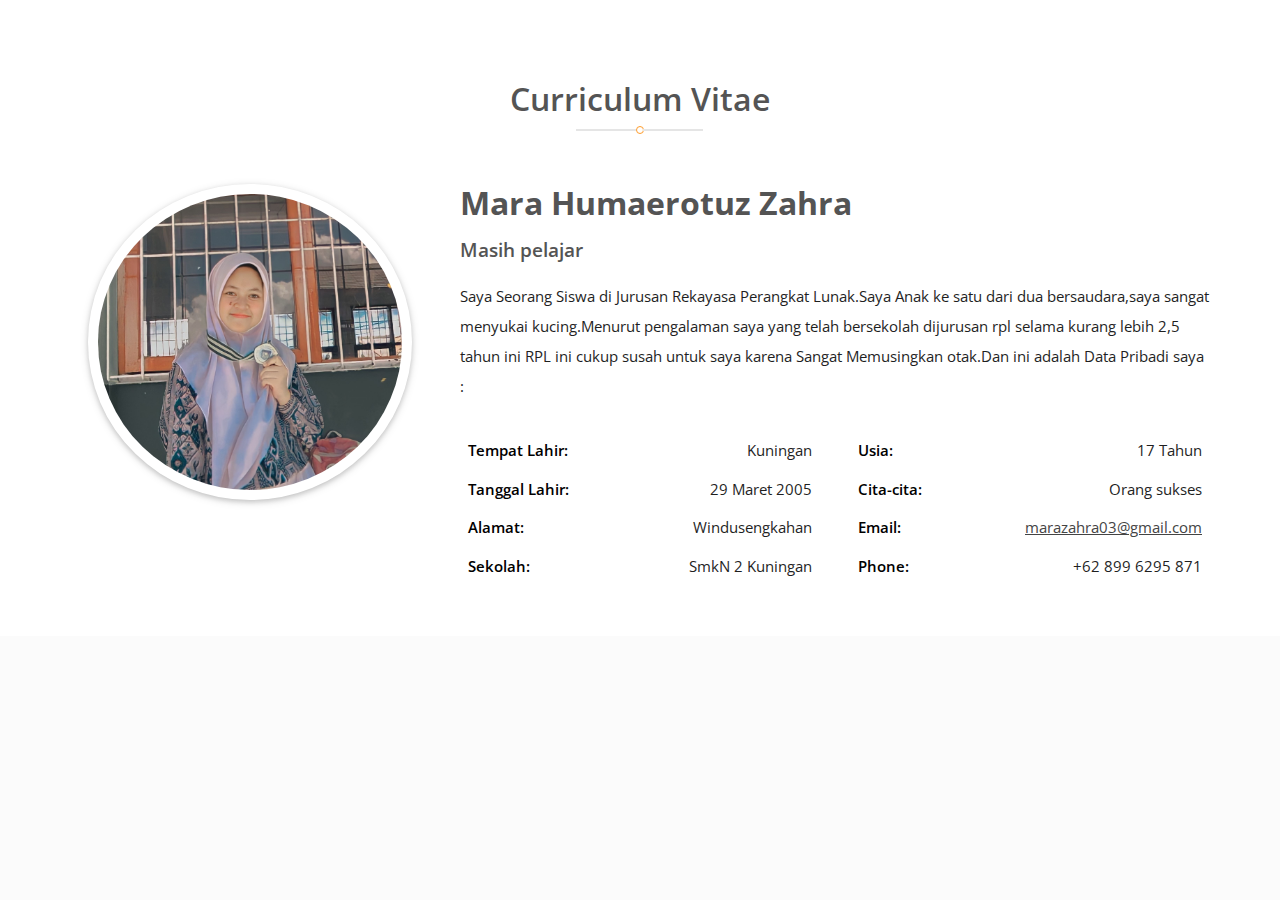
<file: portofolio_mara/download.html>
<!DOCTYPE html>

<head>
    <meta charset="utf-8">
    <meta name="viewport" content="height=device-height, width=device-width, initial-scale=1.0, minimum-scale=1.0, maximum-scale=1.0, user-scalable=no">
    <title>portfolio mara</title>
    <link rel="shortcut icon" href="assets/images/fav.png" type="image/x-icon">
    <link href="https://fonts.googleapis.com/css?family=Open+Sans:300,300i,400,400i,600,600i,700,700i,800,800i&display=swap" rel="stylesheet">
    <link rel="shortcut icon" href="assets/images/fav.jpg">
    <link rel="stylesheet" href="assets/css/bootstrap.min.css">
    <link rel="stylesheet" href="assets/css/all.min.css">
    <link rel="stylesheet" href="assets/css/animate.min.css">
    <link rel="stylesheet" href="assets/plugins/slider/css/owl.carousel.min.css">
    <link rel="stylesheet" href="assets/plugins/slider/css/owl.theme.default.css">
    <link rel="stylesheet" type="text/css" href="assets/css/style.css" />
</head>

<body>
     <!--########################### About Me Starts Here ###################### -->
        
     <div id="about_me" class="about-us container-fluid">
        <div class="container">
            <div class="session-title row">
                 <h2>Curriculum Vitae</h2>
                 <div class="heading-line"></div>
             </div>
             <div class="about-row row">
                <div class="image-col col-md-4">
                    <img src="assets/images/mara12.jpg" alt="">
                    
                </div>
                <div class="detail-col col-md-8">
                    <h2>Mara Humaerotuz Zahra</h2>
                     <h6>Masih pelajar</h6>
                     <p>Saya Seorang Siswa di Jurusan Rekayasa Perangkat Lunak.Saya Anak ke satu dari dua bersaudara,saya sangat menyukai kucing.Menurut pengalaman saya yang telah bersekolah dijurusan rpl selama kurang lebih 2,5 tahun ini RPL ini cukup susah untuk saya karena Sangat Memusingkan otak.Dan ini adalah Data Pribadi saya :</p>
                       <div class="row">
                         <div class="col-md-6 col-12">
                             <div class="info-list">
                                 <ul>
                                     <li><span>Tempat Lahir:</span>Kuningan</li>
                                     <li><span>Tanggal Lahir:</span>29 Maret 2005</li>
                                     <li><span>Alamat:</span>Windusengkahan</li>
                                     <li><span>Sekolah:</span>SmkN 2 Kuningan</li>
                                 </ul>
                             </div>
                         </div>
                         <div class="col-md-6 col-12">
                             <div class="info-list">
                                 <ul>
                                     <li><span>Usia:</span>17 Tahun</li>
                                     <li><span>Cita-cita:</span>Orang sukses</li>
                                     <li><span>Email:<a href="mailto:marazahra03@gmail.com"></span><u>marazahra03@gmail.com</u></li></a>
                                     <li><span>Phone:</span>+62 899 6295 871</li>
                                 </ul>
                             </div>
                         </div>
                     </div>    
                </div> 
             </div>
        </div>    
     </div>
</body>
</html>
</file>
<file: portofolio_mara/assets/css/style.css>
/* =======================================================================
Template Name: Youtubers
Author:  SmartEye Technologies
Author URI: www.smarteyeapps.com
Version: 1.0
coder name:Prabin Raja
Description: This Template is created for Youtubers
======================================================================= */
/* ===================================== Import Less ================================== */
@import url(https://fonts.googleapis.com/css?family=Montserrat:300,400,600,700);
@import url(https://fonts.googleapis.com/css?family=Arimo:300,400,400italic,700,700italic);
/* ===================================== Basic CSS ==================================== */
* {
  margin: 0px;
  padding: 0px;
  list-style: none; }

img {
  max-width: 100%; }

a {
  text-decoration: none;
  outline: none;
  color: #444; }

a:hover {
  color: #444; }

ul {
  margin-bottom: 0;
  padding-left: 0; }

a:hover,
a:focus,
input,
textarea {
  text-decoration: none;
  outline: none; }

.center {
  text-align: center; }

.left {
  text-align: left; }

.right {
  text-align: right; }

.cp {
  cursor: pointer; }

html, body {
  height: 100%; }

p {
  margin-bottom: 0px;
  width: 100%; }

.no-padding {
  padding: 0px; }

.no-margin {
  margin: 0px; }

.hid {
  display: none; }

.top-mar {
  margin-top: 15px; }

.h-100 {
  height: 100%; }

::placeholder {
  color: #747f8a !important;
  font-size: 13px;
  opacity: .5 !important; }

.container-fluid {
  padding: 0px; }

h1, h2, h3, h4, h5, h6 {
  font-family: "Open Sans", sans-serif;
  color: #545454; }

strong {
  font-family: "Open Sans", sans-serif; }

body {
  background-color: #f1f1f145 !important;
  font-family: "Open Sans", sans-serif;
  -webkit-font-smoothing: antialiased;
  -moz-osx-font-smoothing: grayscale;
  text-rendering: optimizeLegibility;
  color: #1f1f1f;
  overflow-x: hidden; }

.session-title {
  padding: 30px;
  margin: 0px;
  margin-bottom: 20px; }
  .session-title h2 {
    width: 100%;
    text-align: center;
    font-family: "Open Sans", sans-serif;
    font-weight: 600; }
  .session-title p {
    text-align: center;
    float: none;
    margin: auto;
    font-size: .95rem;
    margin-bottom: 15px; }
  .session-title span {
    float: right;
    font-style: italic; }

.inner-title {
  padding: 20px;
  padding-left: 0px;
  margin: 0px;
  margin-bottom: 10px;
  padding-bottom: 0px;
  border-bottom: 1px solid #ccccccc4;
  display: block;
  padding-right: 0px; }
  .inner-title h2 {
    width: 100%;
    text-align: center;
    font-size: 1rem;
    font-weight: 600;
    text-align: left;
    border-bottom: 1px solid #863dd9;
    padding-bottom: 10px;
    margin-bottom: 0px;
    width: 300px; }
  .inner-title p {
    width: 100%;
    text-align: center; }
  .inner-title .btn {
    float: right;
    margin-top: -38px;
    font-weight: 600;
    font-size: .8rem; }

.page-nav {
  padding: 40px;
  text-align: center;
  padding-top: 40px;
  background-color: #eaeaea; }
  .page-nav ul {
    float: none;
    margin: auto; }
  @media screen and (max-width: 576px) {
    .page-nav {
      padding-top: 43px; } }
  @media screen and (max-width: 356px) {
    .page-nav {
      padding-top: 43px; } }
  .page-nav h2 {
    font-size: 36px;
    width: 100%;
    color: #444; }
    @media screen and (max-width: 600px) {
      .page-nav h2 {
        font-size: 26px; } }
  .page-nav ul li {
    float: left;
    margin-right: 10px;
    margin-top: 10px;
    font-size: 16px; }
    .page-nav ul li i {
      width: 30px;
      text-align: center;
      color: #444; }
    .page-nav ul li a {
      color: #444; }

.btn-success {
  background-color: #223d50;
  border-color: #223d50; }
  .btn-success:hover {
    background-color: #223d50 !important;
    border-color: #223d50 !important; }
  .btn-success:active {
    background-color: #223d50 !important;
    border-color: #223d50 !important; }
  .btn-success:focus {
    background-color: #223d50 !important;
    border-color: #223d50 !important;
    box-shadow: none !important; }

.btn-primary {
  background-color: #fe9c2c;
  border-color: #fe9c2c; }
  .btn-primary:hover {
    background-color: #fe9c2c !important;
    border-color: #fe9c2c !important; }
  .btn-primary:active {
    background-color: #fe9c2c !important;
    border-color: #fe9c2c !important; }
  .btn-primary:focus {
    background-color: #fe9c2c !important;
    border-color: #fe9c2c !important;
    box-shadow: none !important; }

.btn {
  box-shadow: 0 3px 1px -2px rgba(0, 0, 0, 0.2), 0 2px 2px 0 rgba(0, 0, 0, 0.14), 0 1px 5px 0 rgba(0, 0, 0, 0.12);
  border-radius: 2px; }

.form-control:focus {
  box-shadow: none !important;
  border: 2px solid  #863dd9; }

.btn-light {
  background-color: #FFF;
  color: #3F3F3F; }

.collapse.show {
  display: block !important; }

.form-control:focus {
  box-shadow: none;
  border: 2px solid #863dd9 !important; }

.form-control {
  background-color: #F8F8F8;
  margin-bottom: 20px; }
  .form-control:focus {
    background-color: #FFF;
    border-color: #CCC; }

.container {
  max-width: 1170px; }
  @media screen and (max-width: 575px) {
    .container {
      padding: 10px 15px; } }

html {
  scroll-behavior: smooth; }

.scroll-container {
  scroll-padding: 50px 0 0 50px; }

.heading-line {
  height: 8px;
  width: 8px;
  border-radius: 50%;
  border: 1px solid #fe9c2c;
  margin: 0 auto;
  position: relative; }
  .heading-line::after {
    content: "";
    height: 2px;
    width: 60px;
    background-color: #e5e5e5;
    position: absolute;
    top: 50%;
    transform: translateY(-50%);
    right: 7px; }
  .heading-line::before {
    content: "";
    height: 2px;
    width: 60px;
    background-color: #e5e5e5;
    position: absolute;
    top: 50%;
    transform: translateY(-50%);
    left: 6px; }

/* =================== Header Style Starts Here =================== */
.home-screen {
  background-image: url(../images/bg.jpg); }
  .home-screen .scroll-to-fixed-fixed {
    background-color: #FFF;
    margin-top: -3px !important;
    box-shadow: 0 0 30px 0 rgba(104, 104, 104, 0.08); }
    .home-screen .scroll-to-fixed-fixed ul li a {
      color: #444 !important; }
    .home-screen .scroll-to-fixed-fixed .logo-gry {
      display: block !important; }
    .home-screen .scroll-to-fixed-fixed .logo-wt {
      display: none !important; }
    .home-screen .scroll-to-fixed-fixed .small-menu {
      color: #444;
      margin-top: -40px; }
  .home-screen .logo img {
    margin-top: 13px;
    max-width: 250px; }
    @media screen and (max-width: 767px) {
      .home-screen .logo img {
        margin-top: 4px; } }
  .home-screen .logo .logo-gry {
    display: none; }
  .home-screen .home-cover {
    background-color: rgba(0, 0, 0, 0.85); }
  .home-screen .header {
    margin-top: 3px;
    position: absolute;
    width: 100%; }
    .home-screen .header ul {
      float: right; }
      @media screen and (max-width: 957px) {
        .home-screen .header ul {
          padding-right: 10px; } }
      .home-screen .header ul li {
        float: left;
        padding: 25px 16px;
        font-weight: 600; }
        .home-screen .header ul li a {
          color: #FFF; }
        @media screen and (max-width: 957px) {
          .home-screen .header ul li {
            padding: 25px 10px;
            font-size: .85rem; } }
      @media screen and (max-width: 767px) {
        .home-screen .header ul {
          background-color: #fff;
          z-index: 999;
          width: 100%;
          position: absolute;
          z-index: 99;
          margin-left: -15px; }
          .home-screen .header ul li {
            float: none;
            border-bottom: 1px solid #CCC;
            padding: 15px 10px; }
            .home-screen .header ul li a {
              color: #444; } }
  .home-screen .home-detail {
    padding-top: 110px; }
    .home-screen .home-detail .hom-img {
      text-align: center; }
      .home-screen .home-detail .hom-img img {
        width: 80%; }
    .home-screen .home-detail .homexp {
      color: #FFF;
      padding-top: 100px; }
      @media screen and (max-width: 949px) {
        .home-screen .home-detail .homexp {
          padding-top: 15px; }
          .home-screen .home-detail .homexp h2 {
            font-size: 3rem !important; }
          .home-screen .home-detail .homexp h5 {
            font-size: 1.2rem !important; } }
      @media screen and (max-width: 767px) {
        .home-screen .home-detail .homexp {
          text-align: center; } }
      .home-screen .home-detail .homexp h2 {
        color: #FFF;
        font-size: 5rem;
        font-weight: 700;
        margin-bottom: 10px; }
      .home-screen .home-detail .homexp h5 {
        color: #FFF;
        font-weight: 600;
        font-size: 2rem; }
      .home-screen .home-detail .homexp span {
        font-weight: 700;
        font-size: 1.5rem; }
        .home-screen .home-detail .homexp span a {
          color: #fe9c2c; }
      .home-screen .home-detail .homexp p {
        margin-top: 20px;
        font-weight: 600;
        font-size: .95rem; }
  @media screen and (max-width: 767px) {
    .home-screen .socil-icon {
      float: right;
      margin-right: 20px;
      margin-bottom: 10px;
      margin: auto; } }
  .home-screen .socil-icon li {
    float: left;
    padding: 10px;
    margin-top: 20px; }
    .home-screen .socil-icon li a {
      color: #dad6d6; }

.small-menu {
  float: right;
  color: #fff;
  font-size: 32px;
  margin-top: -50px;
  margin-right: 20px;
  position: absolute;
  right: 0px; }

/* =================== About Us Starts Here =================== */
.about-us {
  padding: 50px;
  background-color: #FFF; }
  @media screen and (max-width: 940px) {
    .about-us {
      padding: 30px 10px; } }
  .about-us .about-row .image-col {
    text-align: center; }
    .about-us .about-row .image-col img {
      border-radius: 50%;
      box-shadow: 0 2px 5px 0 rgba(0, 0, 0, 0.16), 0 2px 10px 0 rgba(0, 0, 0, 0.12);
      background-color: #fff;
      padding: 10px;
      width: 90%; }
    .about-us .about-row .image-col .btn {
      margin-top: 40px;
      width: 90%;
      font-weight: 600;
      text-transform: uppercase; }
  @media screen and (max-width: 767px) {
    .about-us .about-row .detail-col {
      margin-top: 30px; } }
  .about-us .about-row .detail-col h2 {
    font-weight: 700;
    font-size: 2rem; }
  .about-us .about-row .detail-col h6 {
    font-weight: 600;
    font-size: 1.2rem;
    margin-top: 15px;
    margin-bottom: 20px; }
  .about-us .about-row .detail-col p {
    font-size: .94rem;
    line-height: 30px;
    color: #1f1f1; }
  .about-us .about-row .detail-col .info-list {
    margin-top: 30px; }
    .about-us .about-row .detail-col .info-list ul li {
      padding: 8px;
      text-align: right;
      font-size: .95rem; }
      .about-us .about-row .detail-col .info-list ul li span {
        float: left;
        font-weight: 600;
        color: #000000; }

/* =================== Skills Starts Here =================== */
.skills .skii-div {
  padding: 90px 110px; }
  @media screen and (max-width: 767px) {
    .skills .skii-div {
      padding: 50px; } }
  .skills .skii-div .title {
    margin-bottom: 20px; }
    .skills .skii-div .title h2 {
      font-weight: 600;
      font-size: 1.4rem;
      margin-bottom: 5px; }
    .skills .skii-div .title p {
      font-weight: 500;
      font-size: .9rem; }
  .skills .skii-div ul {
    margin-top: 25px; }
    .skills .skii-div ul li {
      font-weight: 600;
      font-size: .9rem;
      margin-bottom: 30px; }
      .skills .skii-div ul li label {
        margin-bottom: 15px; }
      .skills .skii-div ul li .bg-warning {
        background-color: #fe9c2c !important; }
.skills .tech-skill {
  background-color: #fff; }
.skills .pro-skill {
  background-color: #f9fafc; }

/* =================== Services Starts Here =================== */
.services {
  padding: 50px;
  background-color: #F9F9F9; }
  @media screen and (max-width: 940px) {
    .services {
      padding: 30px 10px; } }
  .services .services-row .seric-div .service-card {
    background-color: #FFF;
    padding: 30px;
    margin-bottom: 30px;
    box-shadow: 0px 0px 62px 0px rgba(0, 0, 0, 0.06); }
    .services .services-row .seric-div .service-card i {
      font-size: 2.5rem;
      margin-bottom: 30px;
      width: 80px;
      height: 80px;
      line-height: 80px;
      text-align: center;
      font-size: 46px;
      background-color: #fe9c2c;
      color: #fff;
      border-radius: 25px;
      border-bottom-right-radius: 0;
      -webkit-transition: all 0.3s ease-out 0s;
      -moz-transition: all 0.3s ease-out 0s;
      -ms-transition: all 0.3s ease-out 0s;
      -o-transition: all 0.3s ease-out 0s;
      transition: all 0.3s ease-out 0s; }
    .services .services-row .seric-div .service-card h4 {
      font-weight: 600;
      font-size: 1.4rem; }
    .services .services-row .seric-div .service-card p {
      font-size: .95rem;
      margin-top: 15px; }
    .services .services-row .seric-div .service-card:hover {
      background-color: #fe9c2c; }
      .services .services-row .seric-div .service-card:hover i {
        background-color: #FFF;
        color: #fe9c2c; }
      .services .services-row .seric-div .service-card:hover h4 {
        color: #fff; }
      .services .services-row .seric-div .service-card:hover p {
        color: #fff; }

/* ===================================== Portfolio Style  ================================== */
.gallery-filter {
  width: 100%;
  text-align: center; }

.gallery-filter .btn {
  background-color: #FFF; }

.gallery {
  padding: 50px;
  padding: 30px;
  background-color: #FFF; }
  @media screen and (max-width: 940px) {
    .gallery {
      padding: 30px 10px; } }

.gallery-title {
  font-size: 36px;
  color: #00ab9f;
  text-align: center;
  font-weight: 500;
  margin-bottom: 70px; }

.gallery-title:after {
  content: "";
  position: absolute;
  width: 7.5%;
  left: 46.5%;
  height: 45px;
  border-bottom: 1px solid #fe9c2c; }

.filter-button {
  font-size: 15px;
  border: 1px solid #fe9c2c;
  border-radius: 2px;
  text-align: center;
  color: #FFF;
  margin-bottom: 30px;
  padding: 5px 20px;
  margin-right: 5px;
  background-color: #fe9c2c !important; }

.filter-button:hover {
  font-size: 18px;
  border: 1px solid #fe9c2c;
  text-align: center;
  color: #fe9c2c;
  background-color: #FFF !important;
  padding: 5px 20px; }

.btn-default:active .filter-button:active {
  background-color: #fe9c2c;
  color: white; }

.port-image {
  width: 100%; }

.gallery_product {
  margin-bottom: 30px; }

/* =================== Testimonial Starts Here =================== */
.customer-serv {
  padding: 45px;
  background-color: #fbfafa00; }
  @media screen and (max-width: 554px) {
    .customer-serv {
      padding: 40px 20px; } }
  @media screen and (max-width: 1063px) {
    .customer-serv {
      padding: 40px 20px; } }
  @media screen and (max-width: 348px) {
    .customer-serv {
      padding: 30px 10px !important; } }
  .customer-serv .ro-clo {
    padding: 40px 0px;
    padding-top: 25px; }
  .customer-serv .card-b::after {
    box-sizing: border-box;
    background-color: #FFF;
    content: "";
    position: absolute;
    z-index: 100;
    height: 25px;
    left: 35px;
    top: 108px;
    transform: rotate(135deg);
    width: 25px; }
  .customer-serv .card-b {
    box-shadow: 0 2px 5px 0 rgba(0, 0, 0, 0.16), 0 2px 10px 0 rgba(0, 0, 0, 0.12);
    padding: 20px;
    text-align: center;
    font-size: 14px;
    background: url(../images/quotes.png) no-repeat bottom right;
    background-color: rgba(0, 0, 0, 0);
    background-position-x: right;
    background-position-y: bottom;
    background-size: auto auto;
    background-color: #FFF;
    background-size: 40px;
    background-position: right 10px bottom 5px; }
    .customer-serv .card-b p {
      font-size: .9rem;
      font-weight: 500; }
  .customer-serv .an-mtc {
    padding-top: 23px; }
  .customer-serv .stars {
    padding-top: 33px; }
    .customer-serv .stars li {
      list-style: none;
      color: #f8b739;
      float: right;
      font-size: 13px;
      margin-left: 4px; }
  .customer-serv .img-circl {
    margin-top: 20px;
    text-align: center; }
  .customer-serv .img-circl img {
    width: 80%;
    border-radius: 50%; }
  .customer-serv .star-par {
    padding-left: 0px; }
  @media screen and (max-width: 1013px) {
    .customer-serv .stars li {
      font-size: 12px; } }
  @media screen and (max-width: 991px) {
    .customer-serv .card-b::after {
      display: none;
      margin-top: 20px; }
    .customer-serv .col-12 {
      margin-top: 20px; } }

/* =================== Pricing Starts Here =================== */
.price-tab {
  background-color: #cccccc1f;
  padding: 50px; }
  @media screen and (max-width: 940px) {
    .price-tab {
      padding: 30px 10px; } }

#generic_price_table .price-row {
  margin-top: 20px; }

/*PRICE COLOR CODE START*/
#generic_price_table .generic_content {
  background-color: #fff; }

#generic_price_table .generic_content .generic_head_price .generic_head_content .head_bg {
  border-color: #e4e4e4 rgba(0, 0, 0, 0) rgba(0, 0, 0, 0) #e4e4e4; }

#generic_price_table .generic_content .generic_head_price .generic_head_content .head span {
  color: #525252; }

#generic_price_table .generic_content .generic_head_price .generic_price_tag .price .sign {
  color: #414141; }

#generic_price_table .generic_content .generic_head_price .generic_price_tag .price .currency {
  color: #414141; }

#generic_price_table .generic_content .generic_head_price .generic_price_tag .price .cent {
  color: #414141; }

#generic_price_table .generic_content .generic_head_price .generic_price_tag .month {
  color: #414141; }

#generic_price_table .generic_content .generic_feature_list ul li {
  color: #a7a7a7; }

#generic_price_table .generic_content .generic_feature_list ul li span {
  color: #414141;
  margin-right: 10px; }

#generic_price_table .generic_content .generic_feature_list ul li:hover {
  background-color: #E4E4E4;
  border-left: 5px solid #fe9c2c; }

#generic_price_table .generic_content .generic_price_btn a {
  border: 1px solid #fe9c2c;
  color: #fe9c2c; }

#generic_price_table .generic_content.active .generic_head_price .generic_head_content .head_bg,
#generic_price_table .generic_content:hover .generic_head_price .generic_head_content .head_bg {
  border-color: #fe9c2c; }

#generic_price_table .generic_content:hover .generic_head_price .generic_head_content .head span,
#generic_price_table .generic_content.active .generic_head_price .generic_head_content .head span {
  color: #fe9c2c; }

#generic_price_table {
  font-family: 'Raleway', sans-serif; }

.row .table {
  padding: 28px 0; }

/*PRICE BODY CODE START*/
#generic_price_table .generic_content {
  overflow: hidden;
  position: relative;
  text-align: center; }

#generic_price_table .generic_content .generic_head_price {
  margin: 0 0 20px 0; }

#generic_price_table .generic_content .generic_head_price .generic_head_content {
  margin: 0 0 50px 0; }

#generic_price_table .generic_content .generic_head_price .generic_head_content .head_bg {
  border-style: solid;
  border-width: 7px 1211px 0px 114px;
  position: absolute; }

#generic_price_table .generic_content .generic_head_price .generic_head_content .head {
  padding-top: 40px;
  position: relative;
  z-index: 1; }

#generic_price_table .generic_content .generic_head_price .generic_head_content .head span {
  font-family: "Raleway",sans-serif;
  font-size: 28px;
  font-weight: 400;
  letter-spacing: 2px;
  margin: 0;
  padding: 0;
  text-transform: uppercase; }

#generic_price_table .generic_content .generic_head_price .generic_price_tag {
  padding: 0 0 20px; }

#generic_price_table .generic_content .generic_head_price .generic_price_tag .price {
  display: block; }

#generic_price_table .generic_content .generic_head_price .generic_price_tag .price .sign {
  display: inline-block;
  font-family: "Lato",sans-serif;
  font-size: 28px;
  font-weight: 400;
  vertical-align: middle; }

#generic_price_table .generic_content .generic_head_price .generic_price_tag .price .currency {
  font-family: "Lato",sans-serif;
  font-size: 60px;
  font-weight: 300;
  letter-spacing: -2px;
  line-height: 60px;
  padding: 0;
  vertical-align: middle; }

#generic_price_table .generic_content .generic_head_price .generic_price_tag .price .cent {
  display: inline-block;
  font-family: "Lato",sans-serif;
  font-size: 24px;
  font-weight: 400;
  vertical-align: bottom; }

#generic_price_table .generic_content .generic_head_price .generic_price_tag .month {
  font-family: "Lato",sans-serif;
  font-size: 18px;
  font-weight: 400;
  letter-spacing: 3px;
  vertical-align: bottom; }

#generic_price_table .generic_content .generic_feature_list ul {
  list-style: none;
  padding: 0;
  margin: 0; }

#generic_price_table .generic_content .generic_feature_list ul li {
  font-family: "Lato",sans-serif;
  font-size: 16px;
  padding: 15px 0;
  transition: all 0.3s ease-in-out 0s; }

#generic_price_table .generic_content .generic_feature_list ul li:hover {
  transition: all 0.3s ease-in-out 0s;
  -moz-transition: all 0.3s ease-in-out 0s;
  -ms-transition: all 0.3s ease-in-out 0s;
  -o-transition: all 0.3s ease-in-out 0s;
  -webkit-transition: all 0.3s ease-in-out 0s; }

#generic_price_table .generic_content .generic_feature_list ul li .fa {
  padding: 0 10px; }

#generic_price_table .generic_content .generic_price_btn {
  margin: 20px 0 32px; }

#generic_price_table .generic_content .generic_price_btn a {
  border-radius: 50px;
  -moz-border-radius: 50px;
  -ms-border-radius: 50px;
  -o-border-radius: 50px;
  -webkit-border-radius: 50px;
  display: inline-block;
  font-family: "Lato",sans-serif;
  font-size: 18px;
  outline: medium none;
  padding: 12px 30px;
  text-decoration: none;
  text-transform: uppercase; }

#generic_price_table .generic_content,
#generic_price_table .generic_content:hover,
#generic_price_table .generic_content .generic_head_price .generic_head_content .head_bg,
#generic_price_table .generic_content:hover .generic_head_price .generic_head_content .head_bg,
#generic_price_table .generic_content .generic_head_price .generic_head_content .head h2,
#generic_price_table .generic_content:hover .generic_head_price .generic_head_content .head h2,
#generic_price_table .generic_content .price,
#generic_price_table .generic_content:hover .price,
#generic_price_table .generic_content .generic_price_btn a,
#generic_price_table .generic_content:hover .generic_price_btn a {
  transition: all 0.3s ease-in-out 0s;
  -moz-transition: all 0.3s ease-in-out 0s;
  -ms-transition: all 0.3s ease-in-out 0s;
  -o-transition: all 0.3s ease-in-out 0s;
  -webkit-transition: all 0.3s ease-in-out 0s; }

@media (max-width: 767px) {
  #generic_price_table .generic_content {
    margin-bottom: 75px; } }
@media (min-width: 768px) and (max-width: 991px) {
  #generic_price_table .col-md-3 {
    float: left;
    width: 50%; }

  #generic_price_table .col-md-4 {
    float: left;
    width: 50%; }

  #generic_price_table .generic_content {
    margin-bottom: 75px; } }
#generic_price_table_home {
  font-family: 'Raleway', sans-serif; }

.text-center h1,
.text-center h1 a {
  color: #7885CB;
  font-size: 30px;
  font-weight: 300;
  text-decoration: none; }

.demo-pic {
  margin: 0 auto; }

.demo-pic:hover {
  opacity: 0.7; }

#generic_price_table_home ul {
  margin: 0 auto;
  padding: 0;
  list-style: none;
  display: table; }

#generic_price_table_home li {
  float: left; }

#generic_price_table_home li + li {
  margin-left: 10px;
  padding-bottom: 10px; }

#generic_price_table_home li a {
  display: block;
  width: 50px;
  height: 50px;
  font-size: 0px; }

#generic_price_table_home .blue {
  background: #3498DB;
  transition: all 0.3s ease-in-out 0s; }

#generic_price_table_home .emerald {
  background: #2ECC71;
  transition: all 0.3s ease-in-out 0s; }

#generic_price_table_home .grey {
  background: #7F8C8D;
  transition: all 0.3s ease-in-out 0s; }

#generic_price_table_home .midnight {
  background: #34495E;
  transition: all 0.3s ease-in-out 0s; }

#generic_price_table_home .orange {
  background: #E67E22;
  transition: all 0.3s ease-in-out 0s; }

#generic_price_table_home .purple {
  background: #9B59B6;
  transition: all 0.3s ease-in-out 0s; }

#generic_price_table_home .red {
  background: #E74C3C;
  transition: all 0.3s ease-in-out 0s; }

#generic_price_table_home .turquoise {
  background: #1ABC9C;
  transition: all 0.3s ease-in-out 0s; }

#generic_price_table_home .blue:hover,
#generic_price_table_home .emerald:hover,
#generic_price_table_home .grey:hover,
#generic_price_table_home .midnight:hover,
#generic_price_table_home .orange:hover,
#generic_price_table_home .purple:hover,
#generic_price_table_home .red:hover,
#generic_price_table_home .turquoise:hover {
  border-bottom-left-radius: 50px;
  border-bottom-right-radius: 50px;
  border-top-left-radius: 50px;
  border-top-right-radius: 50px;
  transition: all 0.3s ease-in-out 0s; }

#generic_price_table_home .divider {
  border-bottom: 1px solid #ddd;
  margin-bottom: 20px;
  padding: 20px; }

#generic_price_table_home .divider span {
  width: 100%;
  display: table;
  height: 2px;
  background: #ddd;
  margin: 50px auto;
  line-height: 2px; }

#generic_price_table_home .itemname {
  text-align: center;
  font-size: 50px;
  padding: 50px 0 20px;
  border-bottom: 1px solid #ddd;
  margin-bottom: 40px;
  text-decoration: none;
  font-weight: 300; }

#generic_price_table_home .itemnametext {
  text-align: center;
  font-size: 20px;
  padding-top: 5px;
  text-transform: uppercase;
  display: inline-block; }

#generic_price_table_home .footer {
  padding: 40px 0; }

.price-heading {
  text-align: center; }

.price-heading h1 {
  color: #666;
  margin: 0;
  padding: 0 0 50px 0; }

.demo-button {
  background-color: #333333;
  color: #ffffff;
  display: table;
  font-size: 20px;
  margin-left: auto;
  margin-right: auto;
  margin-top: 20px;
  margin-bottom: 50px;
  outline-color: -moz-use-text-color;
  outline-style: none;
  outline-width: medium;
  padding: 10px;
  text-align: center;
  text-transform: uppercase; }

.bottom_btn {
  background-color: #333333;
  color: #ffffff;
  display: table;
  font-size: 28px;
  margin: 60px auto 20px;
  padding: 10px 25px;
  text-align: center;
  text-transform: uppercase; }

.demo-button:hover {
  background-color: #666;
  color: #FFF;
  text-decoration: none; }

.bottom_btn:hover {
  background-color: #666;
  color: #FFF;
  text-decoration: none; }

.nnj {
  box-shadow: 0px 5px 7px 0px rgba(0, 0, 0, 0.04); }

/* =================== Contact US Starts Here =================== */
.cop-ck {
  padding: 20px;
  padding-left: 40px;
  padding-top: 40px;
  background-color: #ffffffbd; }
  .cop-ck label {
    font-size: .9rem; }
  .cop-ck h2 {
    font-size: 1.2rem;
    margin-bottom: 20px; }

/* =================== Footer Starts Here =================== */
.footer {
  padding: 50px;
  background-color: #f1f1f1; }
  @media screen and (max-width: 940px) {
    .footer {
      padding: 30px 10px; } }
  .footer .footerro {
    text-align: center;
    display: block; }
    .footer .footerro .tt {
      margin-bottom: 10px;
      font-weight: 300; }
    .footer .footerro p {
      margin-top: 15px;
      margin-bottom: 15px; }
      .footer .footerro p a {
        font-weight: 600;
        font-size: .8rem;
        margin: 2px 15px; }
    .footer .footerro a {
      font-weight: 300; }

/* ===================================== Basic CSS ==================================== */
@media screen and (max-width: 991px) {
  .we-are-making .text-part {
    text-align: center; }

  .we-are-making .text-part .count .count-sing {
    margin-bottom: 20px; }

  .headwe-nav .container {
    padding: 10px; }

  header .headwe-nav .nav-div .navbar-nav .nav-item .nav-link {
    padding: 10px;
    border-right: 0px; } }
   
    

/*# sourceMappingURL=style.css.map */
</file>
